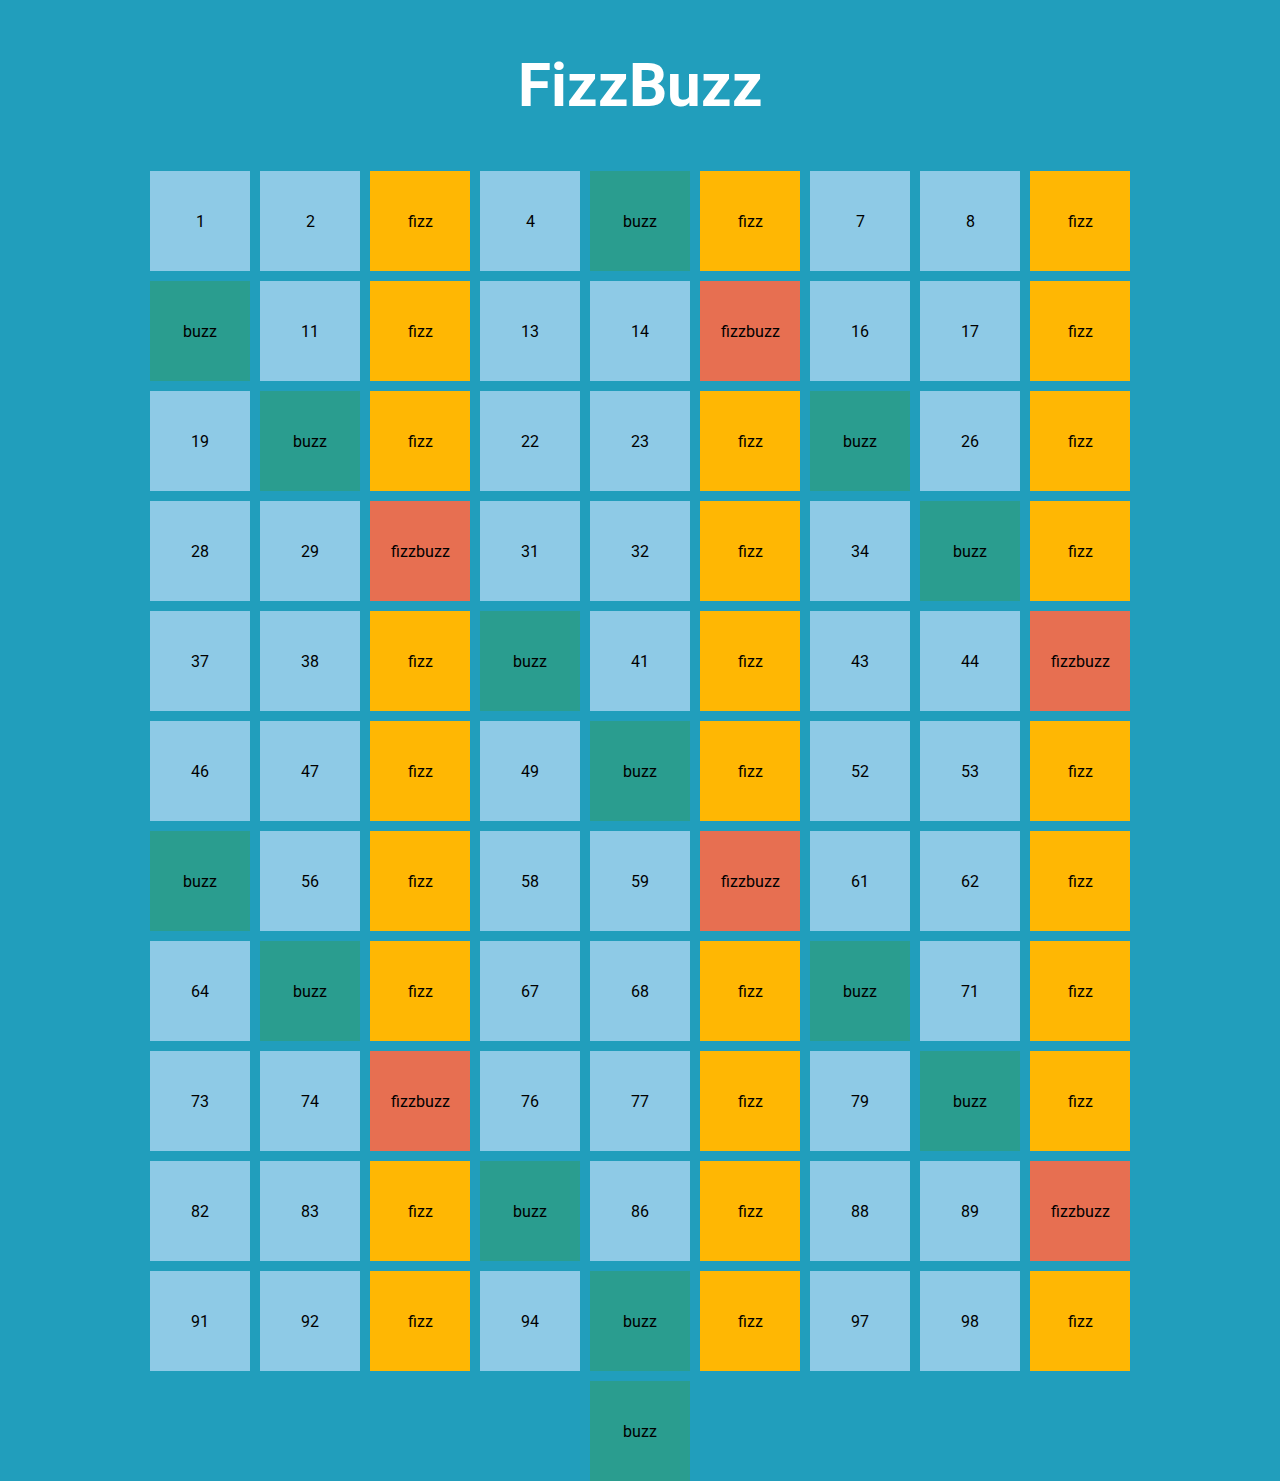
<file: bonus/index.html>
<!DOCTYPE html>
<html lang="en">
<head>
    <meta charset="UTF-8">
    <meta http-equiv="X-UA-Compatible" content="IE=edge">
    <meta name="viewport" content="width=device-width, initial-scale=1.0">
    <link href="https://fonts.googleapis.com/css2?family=Roboto:wght@500;700&display=swap" rel="stylesheet">
    <link rel="stylesheet" href="./css/style.css">
    <title>FizzBuzz</title>
</head>
<body>

    <h1>FizzBuzz</h1>
    
    <div id="container">
        
    </div>

    <script src="main.js"></script>
</body>
</html>
</file>
<file: bonus/css/style.css>
* {
    margin: 0;
    padding: 0;
    box-sizing: border-box;
}

body {
    font-family: 'Roboto', sans-serif;
    background-color: #219ebc;
    text-align: center;
}

h1 {
    color: white;
    font-size: 60px;
    margin: 50px 0;
}

#container {
    height: 100vh;
    width: 80%;
    margin: 0 auto;
    display: flex;
    flex-wrap: wrap;
    justify-content: center;
    gap: 10px;
}


.numero {
    width: 100px;
    height: 100px;
    background-color: #8ecae6;
    display: flex;
    justify-content: center;
    align-items: center;
}

.fizz {
    background-color: #ffb703;
}

.buzz {
    background-color: #2a9d8f;
}

.fizzbuzz {
    background-color: #e76f51;
}
</file>
